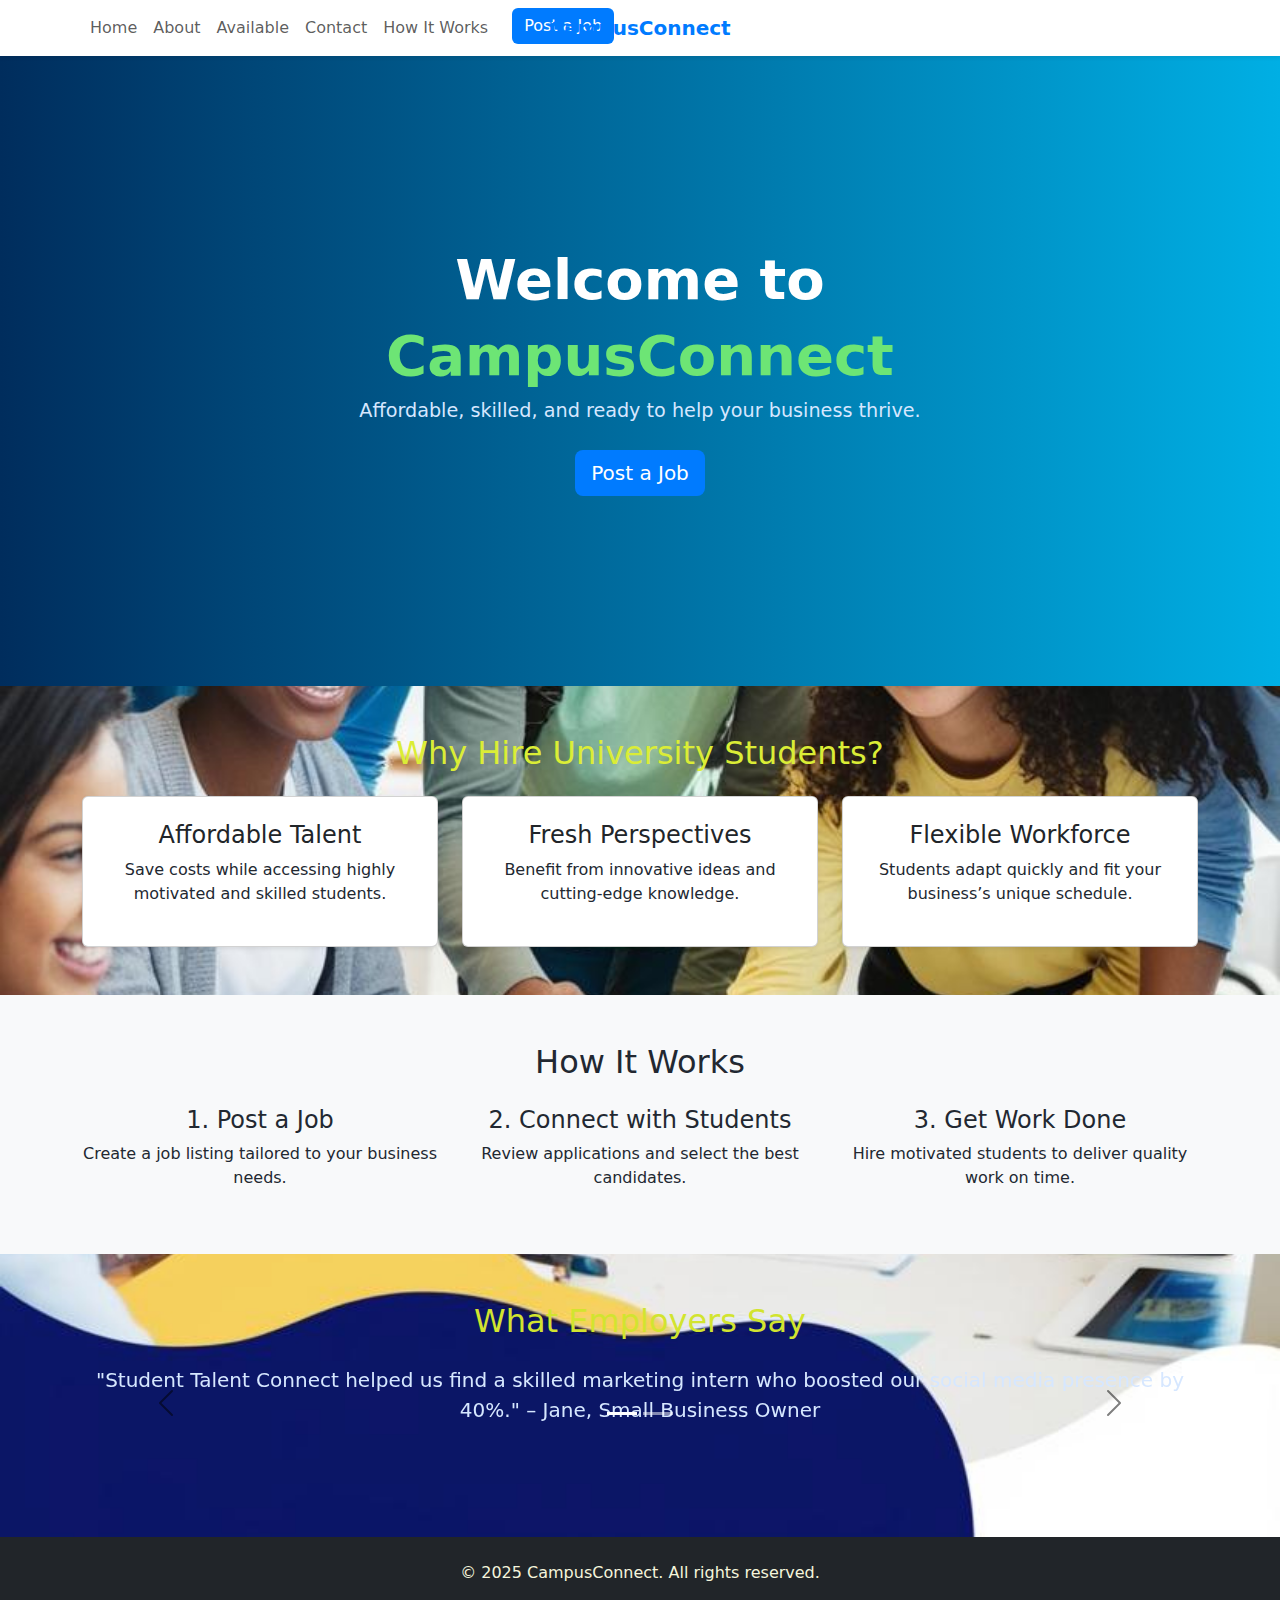
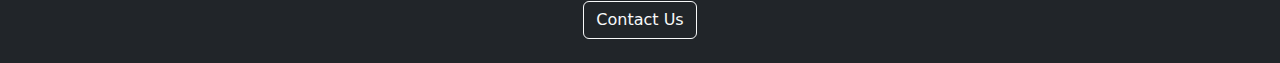
<file: index.html>
<!DOCTYPE html>
<html lang="en">

<head>
  <meta charset="UTF-8" />
  <meta name="viewport" content="width=device-width, initial-scale=1.0" />
  <title>CampusConnect</title>

  <link href="https://cdn.jsdelivr.net/npm/bootstrap@5.3.0/dist/css/bootstrap.min.css" rel="stylesheet" />

  <link rel="stylesheet" href="styles.css" />

  <link rel="icon" href="favicon.ico" type="image/x-icon" />
</head>

<body class="login image-overlay" style="background-image: url(images/background_youth.png);">
  <div class="background-overlay">

    <!-- Navbar -->
    <nav class="navbar navbar-expand-lg navbar-light bg-white shadow-sm">
      <div class="container d-flex justify-content-between">

        <!-- Toggle Button (must come before collapse) -->
        <button class="navbar-toggler" type="button" data-bs-toggle="collapse" data-bs-target="#navbarNav"
          aria-controls="navbarNav" aria-expanded="false" aria-label="Toggle navigation">
          <span class="navbar-toggler-icon"></span>
        </button>

        <!-- Navbar Brand (centered with absolute positioning) -->
        <a class="navbar-brand fw-bold mx-auto position-absolute start-50 translate-middle-x site-title text-success"
          href="index.html">CampusConnect</a>

        <!-- Navbar Links -->
        <div class="collapse navbar-collapse" id="navbarNav">
          <ul class="navbar-nav">
            <li class="nav-item"><a class="nav-link" href="index.html">Home</a></li>
            <li class="nav-item"><a class="nav-link" href="about.html">About</a></li>
            <li class="nav-item"><a class="nav-link" href="listing.html">Available</a></li>
            <li class="nav-item"><a class="nav-link" href="contact.html">Contact</a></li>
            <li class="nav-item"><a class="nav-link" href="#how-it-works">How It Works</a></li>
            <li class="nav-item">
              <a class="btn btn-primary ms-lg-3 mt-2 mt-lg-0" href="login.html">Post a Job</a>
            </li>
          </ul>
        </div>
      </div>
    </nav>

    <!-- Hero Section -->
    <header class="hero-section text-center text-white d-flex align-items-center">
      <div class="container">
        <h2 class="display-4 fw-bold">Welcome to <h2 class="display-4 fw-bold" style="color: rgb(109, 229, 117);">
            CampusConnect</h2>
        </h2>
        <p class="lead">Affordable, skilled, and ready to help your business thrive.</p>
        <a href="login.html" class="btn btn-primary btn-lg">Post a Job</a>
      </div>
    </header>


    <!-- Benefits Section -->
    <section class="container py-5" id="about">
      <h2 class="text-center mb-4" style="color: rgb(219, 237, 54);">Why Hire University Students?</h2>
      <div class="row text-center">
        <div class="col-md-4">
          <div class="card p-4 shadow-sm">
            <h4>Affordable Talent</h4>
            <p>Save costs while accessing highly motivated and skilled students.</p>
          </div>
        </div>
        <div class="col-md-4">
          <div class="card p-4 shadow-sm">
            <h4>Fresh Perspectives</h4>
            <p>Benefit from innovative ideas and cutting-edge knowledge.</p>
          </div>
        </div>
        <div class="col-md-4">
          <div class="card p-4 shadow-sm">
            <h4>Flexible Workforce</h4>
            <p>Students adapt quickly and fit your business’s unique schedule.</p>
          </div>
        </div>
      </div>
    </section>

    <!-- How It Works Section -->
    <section class="bg-light py-5" id="how-it-works">
      <div class="container text-center">
        <h2 class="mb-4">How It Works</h2>
        <div class="row">
          <div class="col-md-4">
            <h4>1. Post a Job</h4>
            <p>Create a job listing tailored to your business needs.</p>
          </div>
          <div class="col-md-4">
            <h4>2. Connect with Students</h4>
            <p>Review applications and select the best candidates.</p>
          </div>
          <div class="col-md-4">
            <h4>3. Get Work Done</h4>
            <p>Hire motivated students to deliver quality work on time.</p>
          </div>
        </div>
      </div>
    </section>

    <!-- Testimonials Section -->
    <section id="carousel" class="container py-5" style="color: rgb(210, 228, 47);">
      <h2 class="text-center mb-4">What Employers Say</h2>
      <div id="testimonialCarousel" class="carousel slide" data-bs-ride="carousel">

        <!-- Indicators -->
        <div class="carousel-indicators">
          <button type="button" data-bs-target="#testimonialCarousel" data-bs-slide-to="0" class="active"
            aria-current="true" aria-label="Slide 1"></button>
          <button type="button" data-bs-target="#testimonialCarousel" data-bs-slide-to="1"
            aria-label="Slide 2"></button>
        </div>

        <div class="carousel-inner">
          <div class="carousel-item active">
            <p class="lead text-center">"Student Talent Connect helped us find a skilled marketing intern who boosted
              our
              social media presence by 40%." – Jane, Small Business Owner</p>
          </div>
          <div class="carousel-item">
            <p class="lead text-center">"Reliable and professional students—we hired two part-timers who exceeded
              expectations." – David, Startup Founder</p>
          </div>
        </div>

        <button class="carousel-control-prev" type="button" data-bs-target="#testimonialCarousel" data-bs-slide="prev"
          role="button">
          <span class="carousel-control-prev-icon" aria-hidden="true"></span>
          <span class="visually-hidden">Previous</span>
        </button>
        <button class="carousel-control-next" type="button" data-bs-target="#testimonialCarousel" data-bs-slide="next"
          role="button">
          <span class="carousel-control-next-icon" aria-hidden="true"></span>
          <span class="visually-hidden">Next</span>
        </button>
      </div>
    </section>

    <!-- Footer -->
    <footer class="bg-dark text-white text-center py-4 mt-5">
      <p>&copy; 2025 CampusConnect. All rights reserved.</p>
      <a href="contact.html" class="btn btn-outline-light">Contact Us</a>
    </footer>

    <script src="https://cdn.jsdelivr.net/npm/bootstrap@5.3.0/dist/js/bootstrap.bundle.min.js"></script>
  </div>
</body>

</html>
</file>
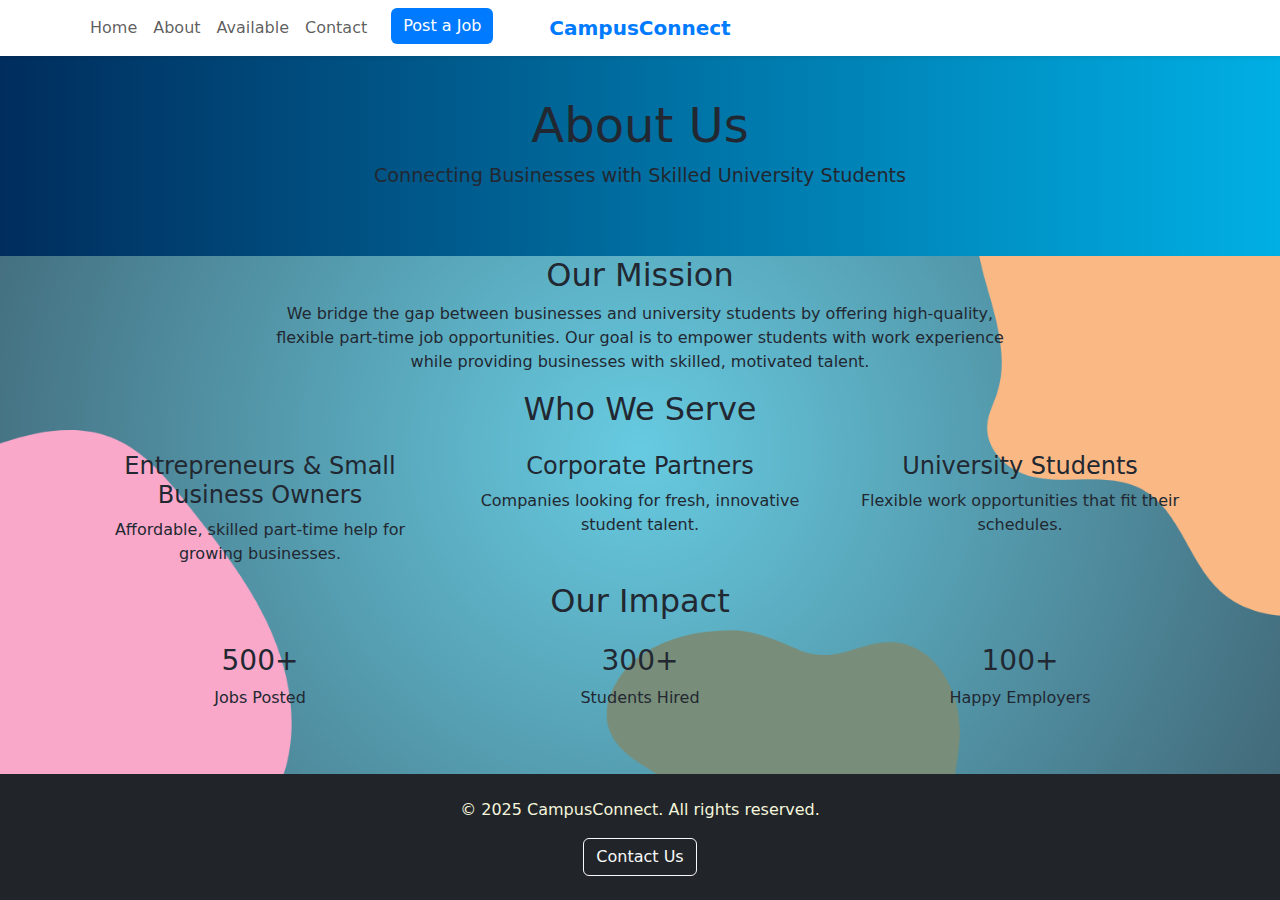
<file: about.html>
<!DOCTYPE html>
<html lang="en">

<head>
    <meta charset="UTF-8">
    <meta name="viewport" content="width=device-width, initial-scale=1.0">
    <title>CampusConnect</title>
    <link href="https://cdn.jsdelivr.net/npm/bootstrap@5.3.0/dist/css/bootstrap.min.css" rel="stylesheet">

    <link rel="stylesheet" href="styles.css">
</head>

<body style="background-image: url(images/background_about.png);">

    <!-- Navbar -->
    <nav class="navbar navbar-expand-lg navbar-light bg-white shadow-sm">
        <div class="container d-flex justify-content-between">
            <!-- Navbar Links (Left) -->
            <div class="collapse navbar-collapse" id="navbarNav">
                <ul class="navbar-nav">
                    <li class="nav-item"><a class="nav-link" href="index.html">Home</a></li>
                    <li class="nav-item"><a class="nav-link" href="about.html">About</a></li>
                    <li class="nav-item"><a class="nav-link" href="listing.html">Available</a></li>
                    <li class="nav-item"><a class="nav-link" href="contact.html">Contact</a></li>
                    <li class="nav-item">
                        <a class="btn btn-primary ms-lg-3 mt-2 mt-lg-0" href="login.html">Post a Job</a>
                    </li>
                </ul>
            </div>

            <!-- Navbar Brand (Centered & Larger) -->
            <a class="navbar-brand fw-bold mx-auto position-absolute start-50 translate-middle-x site-title text-success"
                href="index.html">CampusConnect</a>

            <!-- Navbar Toggle Button -->
            <button class="navbar-toggler" type="button" data-bs-toggle="collapse" data-bs-target="#navbarNav"
                aria-controls="navbarNav" aria-expanded="false" aria-label="Toggle navigation">
                <span class="navbar-toggler-icon"></span>
            </button>
        </div>
    </nav>

    <!-- Hero Section -->
    <header class="hero-section text-center text-white d-flex align-items-center">
        <div class="container">
            <h1>About Us</h1>
            <p>Connecting Businesses with Skilled University Students</p>
        </div>
    </header>
    <!-- Our Mission -->
    <div class="container content-section">
        <div class="row">
            <div class="col-md-8 offset-md-2 text-center mission-section">
                <h2>Our Mission</h2>
                <p>We bridge the gap between businesses and university students by offering high-quality, flexible
                    part-time job opportunities. Our goal is to empower students with work experience while providing
                    businesses with skilled, motivated talent.
                </p>
            </div>
        </div>
    </div>

    <!-- Who We Serve -->
    <div class="container content-section text-center">
        <h2>Who We Serve</h2>
        <div class="row mt-4">
            <div class="col-md-4">
                <h4>Entrepreneurs & Small Business Owners</h4>
                <p>Affordable, skilled part-time help for growing businesses.</p>
            </div>
            <div class="col-md-4">
                <h4>Corporate Partners</h4>
                <p>Companies looking for fresh, innovative student talent.</p>
            </div>
            <div class="col-md-4">
                <h4>University Students</h4>
                <p>Flexible work opportunities that fit their schedules.</p>
            </div>
        </div>
    </div>

    <!-- Our Impact -->
    <div class="container content-section text-center">
        <h2>Our Impact</h2>
        <div class="row mt-4">
            <div class="col-md-4">
                <h3>500+</h3>
                <p>Jobs Posted</p>
            </div>
            <div class="col-md-4">
                <h3>300+</h3>
                <p>Students Hired</p>
            </div>
            <div class="col-md-4">
                <h3>100+</h3>
                <p>Happy Employers</p>
            </div>
        </div>
    </div>

    <!-- Footer -->
    <footer class="bg-dark text-white text-center py-4 mt-5">
        <p>&copy; 2025 CampusConnect. All rights reserved.</p>
        <a href="contact.html" class="btn btn-outline-light">Contact Us</a>
    </footer>

    <script src="https://cdn.jsdelivr.net/npm/bootstrap@5.3.0/dist/js/bootstrap.bundle.min.js"></script>
</body>

</html>
</file>
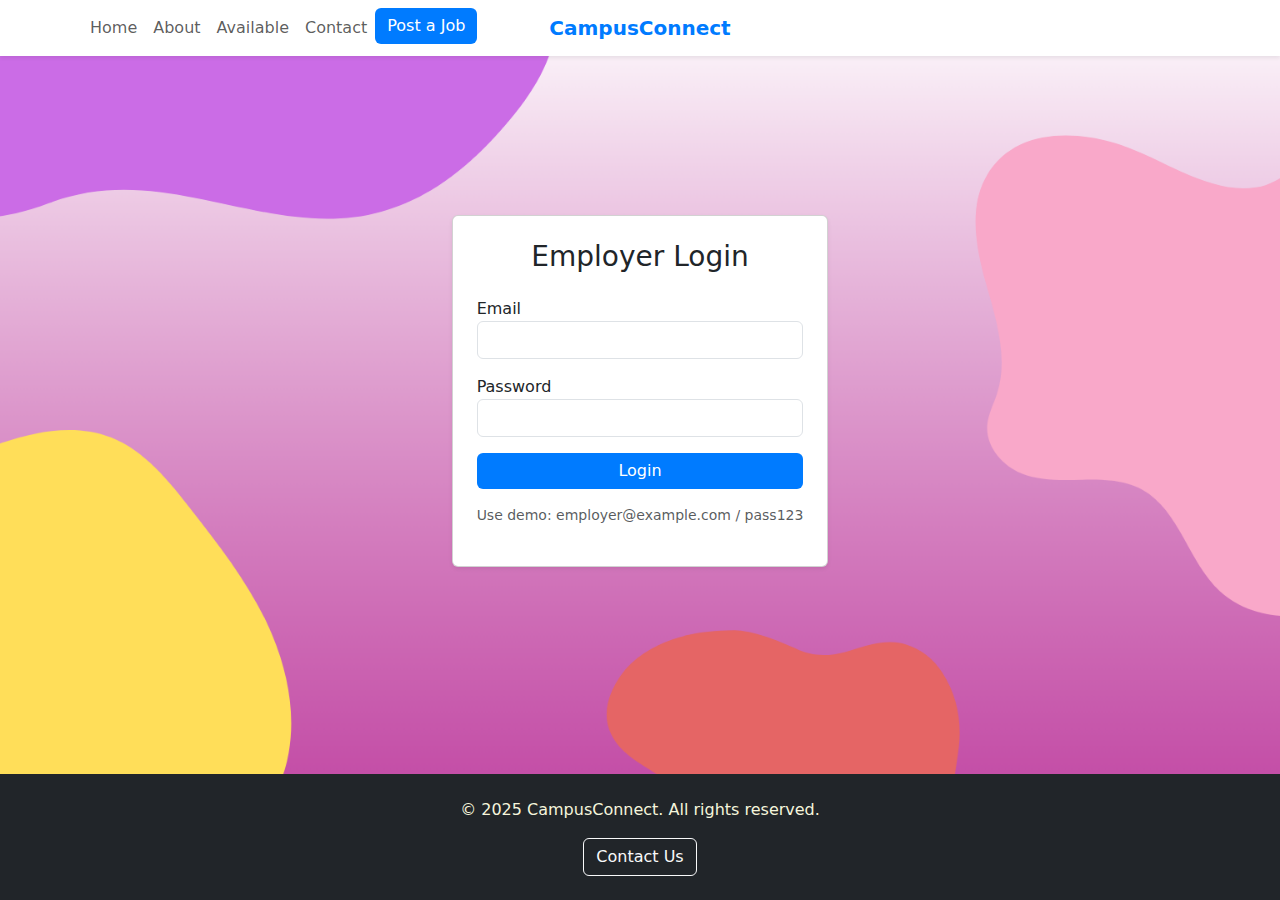
<file: applications.html>
<!DOCTYPE html>
<html lang="en">
<head>
  <meta charset="UTF-8" />
  <meta name="viewport" content="width=device-width, initial-scale=1.0"/>
  <title>Job Applications - CampusConnect</title>
  <link href="https://cdn.jsdelivr.net/npm/bootstrap@5.3.0/dist/css/bootstrap.min.css" rel="stylesheet"/>

  <link rel="stylesheet" href="styles.css">

</head>
<body style="background-image: url(images/background_about.png);">

  <!-- Navbar -->
<nav class="navbar navbar-expand-lg navbar-light bg-white shadow-sm">
  <div class="container d-flex justify-content-between">
    
    <!-- Toggle Button (must come before collapse) -->
    <button class="navbar-toggler" type="button" data-bs-toggle="collapse" data-bs-target="#navbarNav"
            aria-controls="navbarNav" aria-expanded="false" aria-label="Toggle navigation">
      <span class="navbar-toggler-icon"></span>
    </button>

    <!-- Navbar Brand (centered with absolute positioning) -->
    <a class="navbar-brand fw-bold mx-auto position-absolute start-50 translate-middle-x site-title text-success" href="index.html">CampusConnect</a>

    <!-- Navbar Links -->
    <div class="collapse navbar-collapse" id="navbarNav">
      <ul class="navbar-nav">
        <li class="nav-item"><a class="nav-link" href="index.html">Home</a></li>
        <li class="nav-item"><a class="nav-link" href="about.html">About</a></li>
        <li class="nav-item"><a class="nav-link" href="listing.html">Available</a></li>
        <li class="nav-item"><a class="nav-link" href="contact.html">Contact</a></li>
        <li class="nav-item"><a class="nav-link" href="employer.html">Post Job</a></li>
      </ul>
    </div>
  </div>
</nav>

<div class="container mt-5">
  <h2 class="text-center mb-4">Job Applications</h2>
  <div id="appList" class="row"></div>
</div>

<button onclick="logout()" class="btn btn-danger mb-4">Logout</button>


<!-- Footer -->
<footer class="bg-dark text-white text-center py-4 mt-5">
  <p>&copy; 2025 CampusConnect. All rights reserved.</p>
  <a href="contact.html" class="btn btn-outline-light">Contact Us</a>
</footer>

<script>
  function logout() {
    localStorage.removeItem("loggedInEmployer");
    window.location.href = "login.html";
  }
</script>


<script>
  // Check login
  if (!localStorage.getItem("loggedInEmployer")) {
    alert("⚠️ Please log in first.");
    window.location.href = "login.html";
  }

  const appList = document.getElementById("appList");
  const apps = JSON.parse(localStorage.getItem("applications")) || [];

  if (apps.length === 0) {
    appList.innerHTML = "<p class='text-center'>No applications yet.</p>";
  } else {
    apps.forEach(app => {
      appList.innerHTML += `
        <div class="col-md-6 mb-3">
          <div class="card p-3 shadow-sm">
            <h5>${app.jobTitle}</h5>
            <p><strong>Company:</strong> ${app.company}</p>
            <p><strong>Contact:</strong> ${app.contact}</p>
            <p><small class="text-muted">Applied: ${app.date}</small></p>
          </div>
        </div>
      `;
    });
  }
</script>
<script src="https://cdn.jsdelivr.net/npm/bootstrap@5.3.0/dist/js/bootstrap.bundle.min.js"></script>
</body>
</html>
</file>
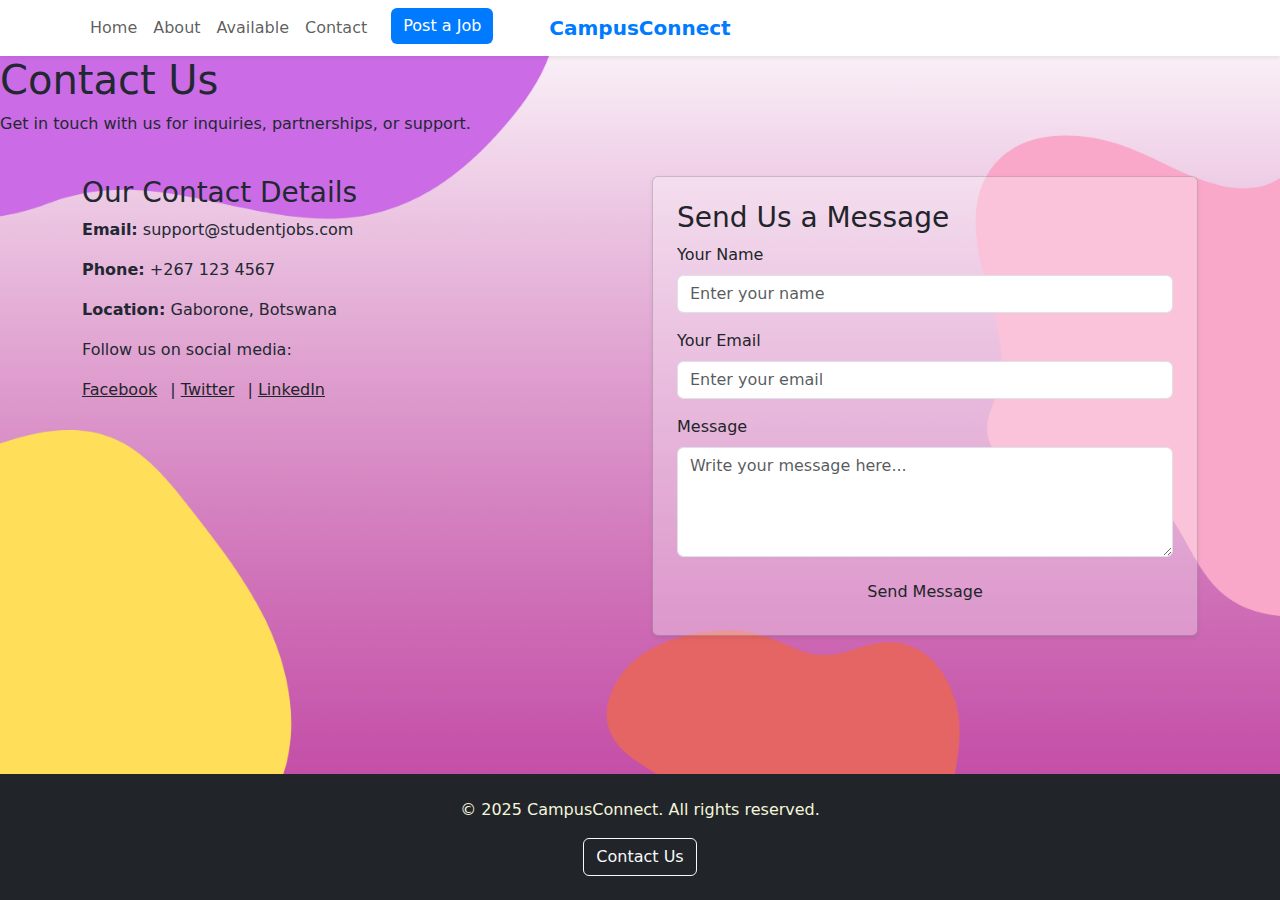
<file: contact.html>
<!DOCTYPE html>
<html lang="en">

<head>
    <meta charset="UTF-8">
    <meta name="viewport" content="width=device-width, initial-scale=1.0">
    <title>CampusConnect</title>
    <link href="https://cdn.jsdelivr.net/npm/bootstrap@5.3.0/dist/css/bootstrap.min.css" rel="stylesheet">

    <link rel="stylesheet" href="styles.css">
</head>

<body style="background-image: url(images/background_contact.png);">

    <!-- Navbar -->
    <nav class="navbar navbar-expand-lg navbar-light bg-white shadow-sm">
        <div class="container d-flex justify-content-between">
            <!-- Navbar Links (Left) -->
            <div class="collapse navbar-collapse" id="navbarNav">
                <ul class="navbar-nav">
                    <li class="nav-item"><a class="nav-link" href="index.html">Home</a></li>
                    <li class="nav-item"><a class="nav-link" href="about.html">About</a></li>
                    <li class="nav-item"><a class="nav-link" href="listing.html">Available</a></li>
                    <li class="nav-item"><a class="nav-link" href="contact.html">Contact</a></li>
                    <li class="nav-item">
                        <a class="btn btn-primary ms-lg-3 mt-2 mt-lg-0" href="login.html">Post a Job</a>
                    </li>
                </ul>
            </div>

            <!-- Navbar Brand (Centered & Larger) -->
            <a class="navbar-brand fw-bold mx-auto position-absolute start-50 translate-middle-x site-title text-success"
                href="index.html">CampusConnect</a>

            <!-- Navbar Toggle Button -->
            <button class="navbar-toggler" type="button" data-bs-toggle="collapse" data-bs-target="#navbarNav"
                aria-controls="navbarNav" aria-expanded="false" aria-label="Toggle navigation">
                <span class="navbar-toggler-icon"></span>
            </button>
        </div>
    </nav>

    <!-- Hero Section -->
    <div class="hero">
        <h1>Contact Us</h1>
        <p>Get in touch with us for inquiries, partnerships, or support.</p>
    </div>

    <div class="container mt-4">
        <div class="row">
            <div class="col-md-6">
                <h3>Our Contact Details</h3>
                <p><strong>Email:</strong> support@studentjobs.com</p>
                <p><strong>Phone:</strong> +267 123 4567</p>
                <p><strong>Location:</strong> Gaborone, Botswana</p>
                <p>Follow us on social media:</p>
                <p>
                    <a href="#" class="text-dark me-2">Facebook</a> |
                    <a href="#" class="text-dark me-2">Twitter</a> |
                    <a href="#" class="text-dark">LinkedIn</a>
                </p>
            </div>
            <div class="col-md-6">
                <div class="card p-4 shadow-sm" id="contact-us">
                    <div class="contact-form">
                        <h3>Send Us a Message</h3>
                        <form>
                            <div class="mb-3">
                                <label class="form-label">Your Name</label>
                                <input type="text" class="form-control" placeholder="Enter your name">
                            </div>
                            <div class="mb-3">
                                <label class="form-label">Your Email</label>
                                <input type="email" class="form-control" placeholder="Enter your email">
                            </div>
                            <div class="mb-3">
                                <label class="form-label">Message</label>
                                <textarea class="form-control" rows="4"
                                    placeholder="Write your message here..."></textarea>
                            </div>
                            <button type="submit" class="btn btn-submit w-100">Send Message</button>
                        </form>
                    </div>
                </div>
            </div>
        </div>
    </div>

    <!-- Footer -->
    <footer class="bg-dark text-white text-center py-4 mt-5">
        <p>&copy; 2025 CampusConnect. All rights reserved.</p>
        <a href="contact.html" class="btn btn-outline-light">Contact Us</a>
    </footer>

    <script src="https://cdn.jsdelivr.net/npm/bootstrap@5.3.0/dist/js/bootstrap.bundle.min.js"></script>
</body>

</html>
</file>
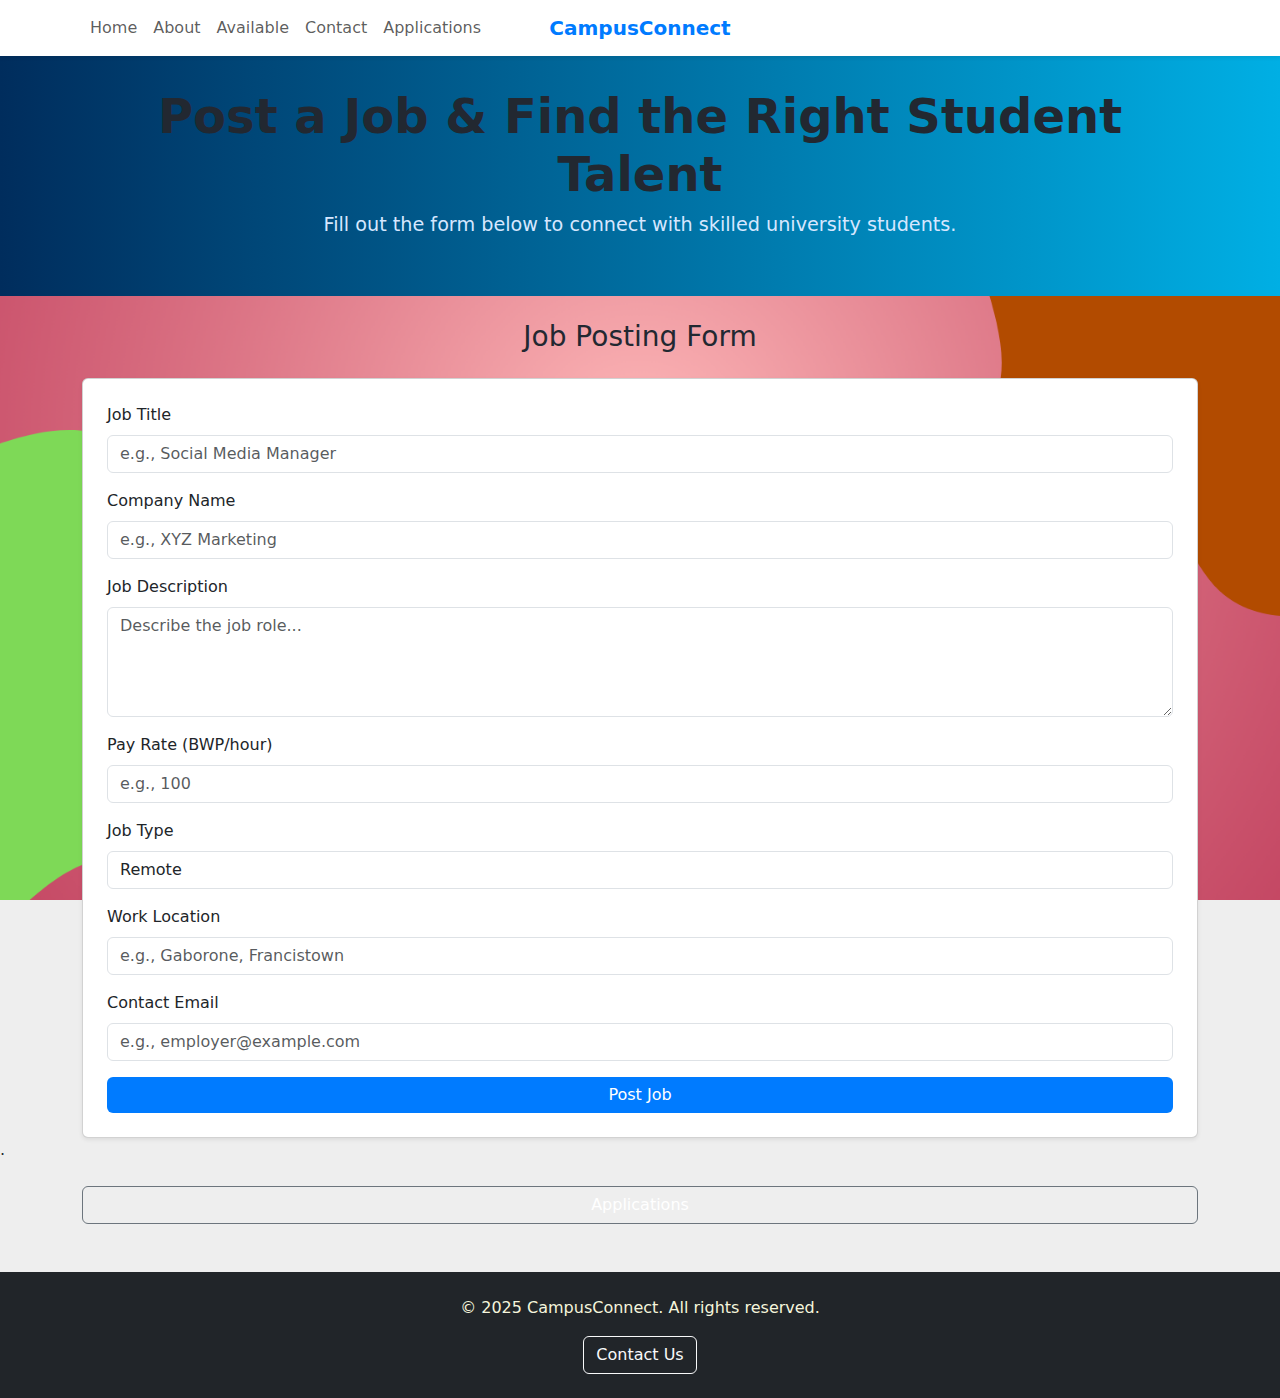
<file: employer.html>
<!DOCTYPE html>
<html lang="en">
<head>
  <meta charset="UTF-8" />
  <meta name="viewport" content="width=device-width, initial-scale=1.0"/>
  <title>CampusConnect</title>
  <link href="https://cdn.jsdelivr.net/npm/bootstrap@5.3.0/dist/css/bootstrap.min.css" rel="stylesheet"/>
  <link rel="stylesheet" href="styles.css" />
  
</head>
<body style="background-image: url(images/background_listing.png);">

  <!-- Navbar -->
  <nav class="navbar navbar-expand-lg navbar-light bg-white shadow-sm">
    <div class="container d-flex justify-content-between">
      <div class="collapse navbar-collapse" id="navbarNav">
        <ul class="navbar-nav">
          <li class="nav-item"><a class="nav-link" href="index.html">Home</a></li>
          <li class="nav-item"><a class="nav-link" href="about.html">About</a></li>
          <li class="nav-item"><a class="nav-link" href="listing.html">Available</a></li>
          <li class="nav-item"><a class="nav-link" href="contact.html">Contact</a></li>
          <li class="nav-item"><a class="nav-link" href="applications.html">Applications</a></li>
        </ul>
      </div>
      <a class="navbar-brand fw-bold mx-auto position-absolute start-50 translate-middle-x site-title text-success"
         href="index.html">CampusConnect</a>
      <button class="navbar-toggler" type="button" data-bs-toggle="collapse" data-bs-target="#navbarNav"
              aria-controls="navbarNav" aria-expanded="false" aria-label="Toggle navigation">
        <span class="navbar-toggler-icon"></span>
      </button>
    </div>
  </nav>

  <!-- Hero Section -->
  <header class="hero-section text-center text-white d-flex align-items-center">
    <div class="container">
      <h1 class="display-4 fw-bold">Post a Job & Find the Right Student Talent</h1>
      <p class="lead">Fill out the form below to connect with skilled university students.</p>
    </div>
  </header>

  <!-- Job Posting Form -->
   
  <div class="container mt-4">
    <div class="form-container">
      <h3 class="text-center mb-4">Job Posting Form</h3>
      <div class="card p-4 shadow-sm">
      <form id="jobForm">
        <div class="mb-3">
          <label class="form-label">Job Title</label>
          <input type="text" id="jobTitle" class="form-control" placeholder="e.g., Social Media Manager" required />
        </div>
        <div class="mb-3">
          <label class="form-label">Company Name</label>
          <input type="text" id="companyName" class="form-control" placeholder="e.g., XYZ Marketing" required />
        </div>
        <div class="mb-3">
          <label class="form-label">Job Description</label>
          <textarea id="jobDescription" class="form-control" rows="4" placeholder="Describe the job role..." required></textarea>
        </div>
        <div class="mb-3">
          <label class="form-label">Pay Rate (BWP/hour)</label>
          <input type="number" id="payRate" class="form-control" placeholder="e.g., 100" required />
        </div>
        <div class="mb-3">
          <label class="form-label">Job Type</label>
          <select id="jobType" class="form-control" required>
            <option value="Remote">Remote</option>
            <option value="On-Site">On-Site</option>
            <option value="Hybrid">Hybrid</option>
          </select>
        </div>
        <div class="mb-3">
          <label class="form-label">Work Location</label>
          <input type="text" id="workLocation" class="form-control" placeholder="e.g., Gaborone, Francistown" required />
        </div>
        <div class="mb-3">
          <label class="form-label">Contact Email</label>
          <input type="email" id="contactEmail" class="form-control" placeholder="e.g., employer@example.com" required />
        </div>
        <button type="submit" class="btn btn-primary w-100">Post Job</button>
      </form>
    </div>
  </div>
  </div>.

<div class="container mt-4">
  <a class="btn btn-secondary w-100" href="applications.html" role="button">Applications</a>
</div>
  <!-- Footer -->
<footer class="bg-dark text-white text-center py-4 mt-5">
  <p>&copy; 2025 CampusConnect. All rights reserved.</p>
  <a href="contact.html" class="btn btn-outline-light">Contact Us</a>
</footer>
  <script src="https://cdn.jsdelivr.net/npm/bootstrap@5.3.0/dist/js/bootstrap.bundle.min.js"></script>

  <script>
    document.getElementById("jobForm").addEventListener("submit", function (event) {
      event.preventDefault();

      const job = {
        title: document.getElementById("jobTitle").value.trim(),
        company: document.getElementById("companyName").value.trim(),
        description: document.getElementById("jobDescription").value.trim(),
        pay: document.getElementById("payRate").value.trim(),
        type: document.getElementById("jobType").value,
        location: document.getElementById("workLocation").value.trim(),
        contact: document.getElementById("contactEmail").value.trim()
      };

      const jobs = JSON.parse(localStorage.getItem("jobs")) || [];
      jobs.push(job);
      localStorage.setItem("jobs", JSON.stringify(jobs));

      alert("✅ Job posted successfully!");
      window.location.href = "listing.html";
    });
  </script>
</body>
</html>
</file>
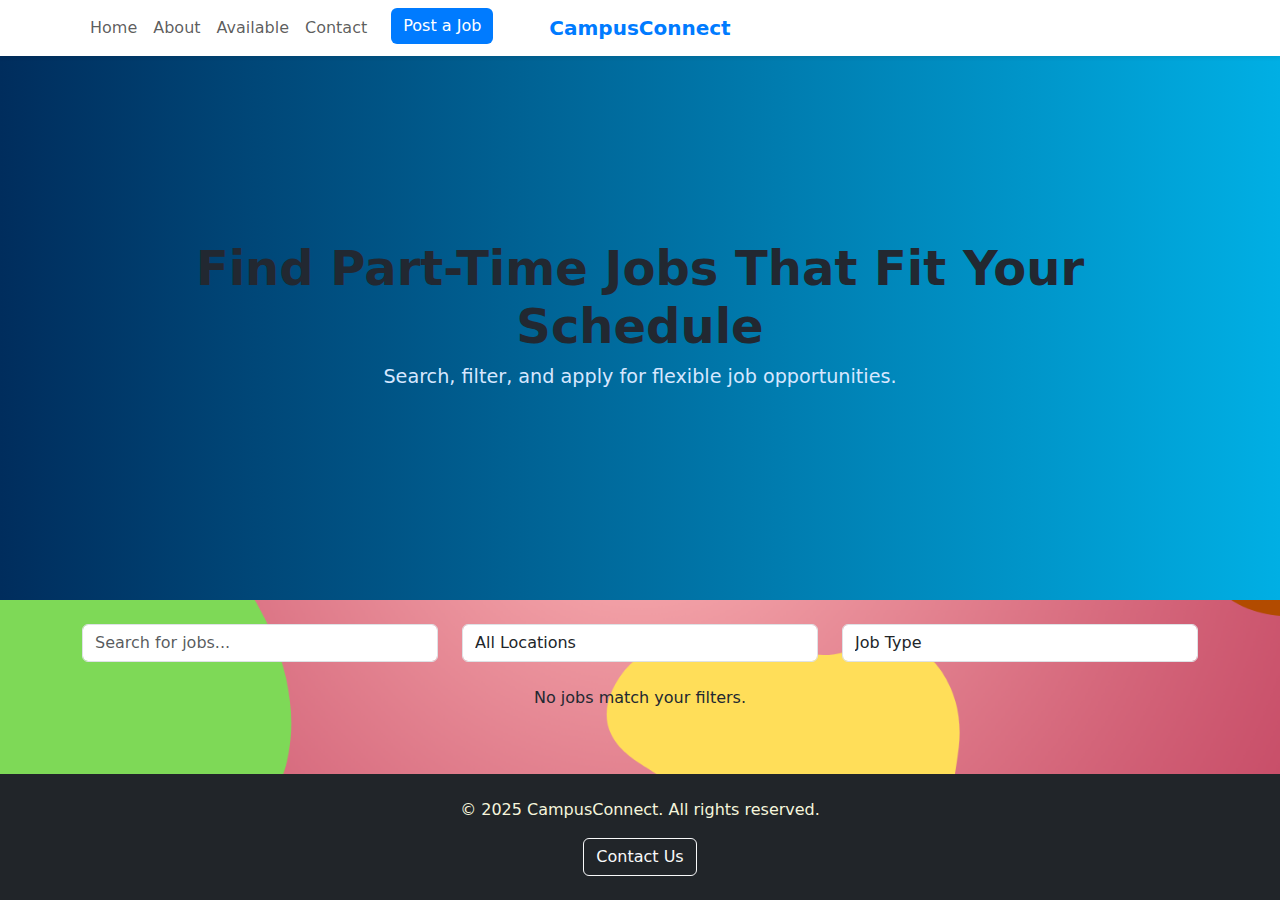
<file: listing.html>
<!DOCTYPE html>
<html lang="en">
<head>
  <meta charset="UTF-8" />
  <meta name="viewport" content="width=device-width, initial-scale=1.0"/>
  <title>CampusConnect</title>
  <link href="https://cdn.jsdelivr.net/npm/bootstrap@5.3.0/dist/css/bootstrap.min.css" rel="stylesheet"/>

  <link rel="stylesheet" href="styles.css" />

  <style>
    .btn-apply {
      background-color: #28a745;
      color: white;
    }

    .btn-apply:hover {
      background-color: #218838;
    }

    .site-title {
      color: #007bff !important;
    }
  </style>
</head>
<body style="background-image: url(images/background_listing.png);">

<!-- Navbar -->
<nav class="navbar navbar-expand-lg navbar-light bg-white shadow-sm">
  <div class="container d-flex justify-content-between">
    <div class="collapse navbar-collapse" id="navbarNav">
      <ul class="navbar-nav">
        <li class="nav-item"><a class="nav-link" href="index.html">Home</a></li>
        <li class="nav-item"><a class="nav-link" href="about.html">About</a></li>
        <li class="nav-item"><a class="nav-link" href="listing.html">Available</a></li>
        <li class="nav-item"><a class="nav-link" href="contact.html">Contact</a></li>
        <li class="nav-item">
          <a class="btn btn-primary ms-lg-3 mt-2 mt-lg-0" href="login.html">Post a Job</a>
        </li>
      </ul>
    </div>
    <a class="navbar-brand fw-bold mx-auto position-absolute start-50 translate-middle-x site-title text-success"
       href="index.html">CampusConnect</a>
    <button class="navbar-toggler" type="button" data-bs-toggle="collapse" data-bs-target="#navbarNav"
            aria-controls="navbarNav" aria-expanded="false" aria-label="Toggle navigation">
      <span class="navbar-toggler-icon"></span>
    </button>
  </div>
</nav>

<!-- Hero Section -->
<header class="hero-section text-center text-white d-flex align-items-center">
  <div class="container">
    <h1 class="display-4 fw-bold">Find Part-Time Jobs That Fit Your Schedule</h1>
    <p class="lead">Search, filter, and apply for flexible job opportunities.</p>
  </div>
</header>

<div class="container mt-4">
  <!-- Search and Filter -->
  <div class="row mb-4">
    <div class="col-md-4">
      <input type="text" id="keywordFilter" class="form-control" placeholder="Search for jobs...">
    </div>
    <div class="col-md-4">
      <select id="locationFilter" class="form-control">
        <option value="">All Locations</option>
        <option value="Gaborone">Gaborone</option>
        <option value="Francistown">Francistown</option>
      </select>
    </div>
    <div class="col-md-4">
      <select id="typeFilter" class="form-control">
        <option value="">Job Type</option>
        <option value="Remote">Remote</option>
        <option value="On-Site">On-Site</option>
        <option value="Hybrid">Hybrid</option>
      </select>
    </div>
  </div>

  <!-- Job Listings -->
  <div class="row" id="jobCardsContainer"></div>
</div>

<!-- Footer -->
<footer class="bg-dark text-white text-center py-4 mt-5">
  <p>&copy; 2025 CampusConnect. All rights reserved.</p>
  <a href="contact.html" class="btn btn-outline-light">Contact Us</a>
</footer>

<!-- Scripts -->
<script src="https://cdn.jsdelivr.net/npm/bootstrap@5.3.0/dist/js/bootstrap.bundle.min.js"></script>

<script>
  document.addEventListener("DOMContentLoaded", function () {
    const jobCardsContainer = document.getElementById("jobCardsContainer");
    const keywordInput = document.getElementById("keywordFilter");
    const locationSelect = document.getElementById("locationFilter");
    const typeSelect = document.getElementById("typeFilter");

    let jobs = JSON.parse(localStorage.getItem("jobs")) || [];

    function displayJobs(filteredJobs) {
      jobCardsContainer.innerHTML = "";

      if (filteredJobs.length === 0) {
        jobCardsContainer.innerHTML = "<p class='text-center'>No jobs match your filters.</p>";
        return;
      }

      filteredJobs.forEach((job, index) => {
        const card = `
          <div class="col-md-4">
            <div class="card shadow-sm border-0 mb-4">
              <div class="card-body">
                <h5 class="card-title">${job.title}</h5>
                <p class="card-text"><strong>Company:</strong> ${job.company}</p>
                <p class="card-text"><strong>Pay:</strong> ${job.pay} BWP/hour</p>
                <p class="card-text"><strong>Type:</strong> ${job.type}</p>
                <p class="card-text"><strong>Location:</strong> ${job.location}</p>
                <p class="card-text"><strong>Contact:</strong> <a href="mailto:${job.contact}">${job.contact}</a></p>
                <button class="btn btn-apply w-100" data-index="${index}">Apply Now</button>
              </div>
            </div>
          </div>`;
        jobCardsContainer.innerHTML += card;
      });

      // Attach click listeners for Apply buttons
      const applyButtons = document.querySelectorAll(".btn-apply");
      applyButtons.forEach(button => {
        button.addEventListener("click", function () {
          const jobIndex = this.getAttribute("data-index");
          const job = filteredJobs[jobIndex];

          const confirmed = confirm(`Do you want to apply for "${job.title}" at ${job.company}?`);

          if (confirmed) {
            alert(`✅ Your application has been sent to ${job.company}!\n📧 Contact: ${job.contact}`);
            console.log(`Student applied for ${job.title}. Email sent to: ${job.contact}`);

            // Store application info (optional)
            const applications = JSON.parse(localStorage.getItem("applications")) || [];
            applications.push({
              jobTitle: job.title,
              company: job.company,
              contact: job.contact,
              date: new Date().toLocaleString()
            });
            localStorage.setItem("applications", JSON.stringify(applications));
          }
        });
      });
    }

    function filterJobs() {
      const keyword = keywordInput.value.toLowerCase();
      const selectedLocation = locationSelect.value;
      const selectedType = typeSelect.value;

      const filtered = jobs.filter(job => {
        const matchesKeyword =
          job.title.toLowerCase().includes(keyword) ||
          job.company.toLowerCase().includes(keyword);

        const matchesLocation = selectedLocation === "" || job.location === selectedLocation;
        const matchesType = selectedType === "" || job.type === selectedType;

        return matchesKeyword && matchesLocation && matchesType;
      });

      displayJobs(filtered);
    }

    // Initial load
    displayJobs(jobs);

    // Live filtering
    keywordInput.addEventListener("input", filterJobs);
    locationSelect.addEventListener("change", filterJobs);
    typeSelect.addEventListener("change", filterJobs);
  });
</script>

</body>
</html>
</file>
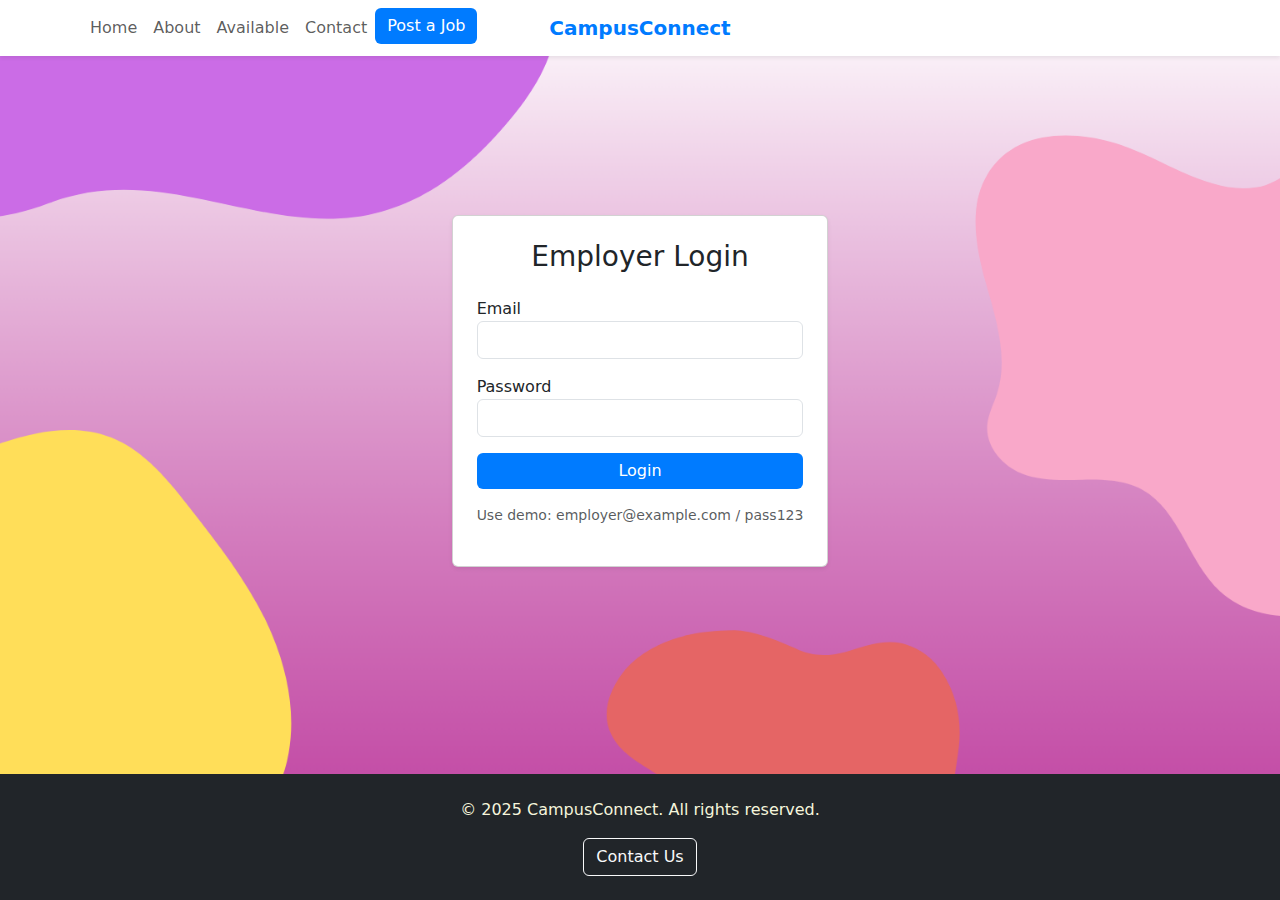
<file: login.html>
<!DOCTYPE html>
<html lang="en">

<head>
    <meta charset="UTF-8" />
    <meta name="viewport" content="width=device-width, initial-scale=1.0" />
    <title>Employer Login - CampusConnect</title>
    <link href="https://cdn.jsdelivr.net/npm/bootstrap@5.3.0/dist/css/bootstrap.min.css" rel="stylesheet" />

    <link rel="stylesheet" href="styles.css">
</head>

<body class="bg-light" style="background-image: url(images/background_contact.png);">

    <!-- Navbar -->
    <nav class="navbar navbar-expand-lg navbar-light bg-white shadow-sm">
        <div class="container d-flex justify-content-between">

            <!-- Navbar Links (right) -->
            <div class="collapse navbar-collapse" id="navbarNav">
                <ul class="navbar-nav">
                    <li class="nav-item"><a class="nav-link" href="index.html">Home</a></li>
                    <li class="nav-item"><a class="nav-link" href="about.html">About</a></li>
                    <li class="nav-item"><a class="nav-link" href="listing.html">Available</a></li>
                    <li class="nav-item"><a class="nav-link" href="contact.html">Contact</a></li>
                    <li class="nav-item">
                        <a class="btn btn-primary" href="login.html">Post a Job</a>
                    </li>
                </ul>
            </div>

            <!-- Navbar Brand (Centered & Larger) -->
            <a class="navbar-brand fw-bold mx-auto position-absolute start-50 translate-middle-x site-title text-success"
                href="index.html">CampusConnect</a>

            <!-- Navbar Toggle Button -->
            <button class="navbar-toggler" type="button" data-bs-toggle="collapse" data-bs-target="#navbarNav"
                aria-controls="navbarNav" aria-expanded="false" aria-label="Toggle navigation">
                <span class="navbar-toggler-icon"></span>
            </button>
        </div>
    </nav>

    <div class="container d-flex justify-content-center align-items-center vh-100">
        <div class="card p-4 shadow-sm" style="min-width: 350px;">
            <h3 class="text-center mb-4">Employer Login</h3>
            <form id="loginForm">
                <div class="mb-3">
                    <label>Email</label>
                    <input type="email" id="email" class="form-control" required />
                </div>
                <div class="mb-3">
                    <label>Password</label>
                    <input type="password" id="password" class="form-control" required />
                </div>
                <button type="submit" class="btn btn-primary w-100">Login</button>
            </form>
            <p class="text-muted small mt-3 text-center">Use demo: employer@example.com / pass123</p>
        </div>
    </div>

    <!-- Footer -->
<footer class="bg-dark text-white text-center py-4 mt-5">
    <p>&copy; 2025 CampusConnect. All rights reserved.</p>
    <a href="contact.html" class="btn btn-outline-light">Contact Us</a>
  </footer>

    <script>
        document.getElementById("loginForm").addEventListener("submit", function (e) {
            e.preventDefault();

            const email = document.getElementById("email").value;
            const password = document.getElementById("password").value;

            // Dummy credentials
            if (email === "employer@example.com" && password === "pass123") {
                localStorage.setItem("loggedInEmployer", email);
                alert("✅ Login successful!");
                window.location.href = "employer.html";
            } else {
                alert("❌ Invalid email or password.");
            }
        });
    </script>
<script src="https://cdn.jsdelivr.net/npm/bootstrap@5.3.0/dist/js/bootstrap.bundle.min.js"></script>
</body>

</html>
</file>
<file: styles.css>
html, body {
  height: 100%;
  margin: 0;
  display: flex;
  flex-direction: column;
}

/* General Styles */
body {
  background-color: #EEEEEE;
  color: #222831;
  background-repeat: no-repeat;
    background-position: center;
    background-attachment: fixed;
    background-size: cover;
    transition: background-color 0.3s ease, color 0.3s ease;
}

body > .container {
  flex: 1; /* Fills the available space */
}

h1 {
  color: #222831;
}

p {
  color: #222831;
}

section {
  background-color: #eeeeee00;
}

/* Navbar */
nav {
  background-color: #222831;
  color: #EEEEEE;
}

footer {
  color: beige;
  background-color: #222831;
  margin-top: auto;
}

footer p {
  color: beige;
}

.image-overlay {
  width: 100%;
  height: 100%;
  position: absolute;
  background-color: rgba(255, 255, 255, 0.5);
}

.lead {
  color: #d6e7ff;
}

.container .d-flex .justify-content-between {
  color: #EEEEEE;
  background-color: #222831;
}

.navbar-brand {
  color: #EEEEEE;
}

.site-title {
  color: #007bff !important;
}

/* Buttons */
.btn {
  background-color: #00000000;
}

.btn-primary {
  background-color: #007bff;
  border: none;
}

.btn-primary:hover {
  background-color: #0056b3;
}

.btn-apply {
  background-color: #28a745;
  color: white;
}

.btn-apply:hover {
  background-color: #218838;
}

/* Hero Section */
.hero-section {
  background: linear-gradient(to right, #002d5d, #00afe4); /* Blue gradient */
  height: 70vh;
  display: flex;
  align-items: center;
  justify-content: center;
  color: white;
  padding: 2rem;
  text-align: center;
}

.hero-section h1 {
  font-size: 3rem;
}

.hero-section p {
  font-size: 1.2rem;
  margin-bottom: 1.5rem;
}

/* Carousel Controls */
.carousel-control-prev-icon,
.carousel-control-next-icon {
  filter: invert(1);
}

#contact-us {
  background-color: rgba(255, 255, 255, 0.319);
}
</file>
